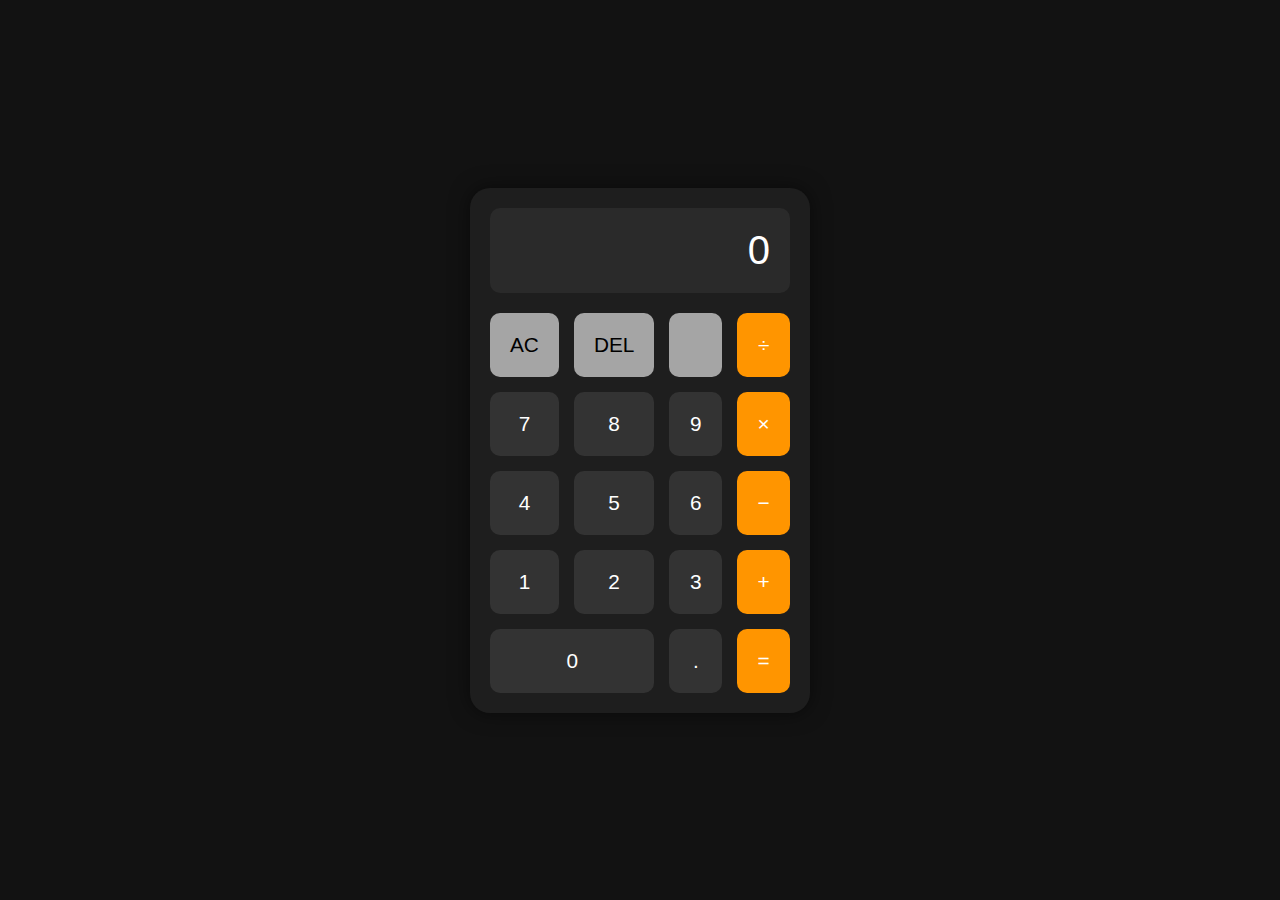
<file: calculator/index.html>
<!DOCTYPE html>
<html lang="en">
<head>
  <meta charset="UTF-8">
  <title>Fixed Modern Calculator</title>
  <link rel="stylesheet" href="style.css">
</head>
<body>
  <div id="calc-wrapper" class="calc-wrapper">
    <div id="calc-display" class="calc-display">0</div>
    <div class="calc-buttons">
      <button class="btn gray">AC</button>
      <button class="btn gray">DEL</button>
      <button class="btn gray"></button>
      <button class="btn orange">÷</button>

      <button class="btn">7</button>
      <button class="btn">8</button>
      <button class="btn">9</button>
      <button class="btn orange">×</button>

      <button class="btn">4</button>
      <button class="btn">5</button>
      <button class="btn">6</button>
      <button class="btn orange">−</button>

      <button class="btn">1</button>
      <button class="btn">2</button>
      <button class="btn">3</button>
      <button class="btn orange">+</button>

      <button class="btn wide">0</button>
      <button class="btn">.</button>
      <button class="btn orange">=</button>
    </div>
  </div>

  <script src="app.js"></script>
</body>
</html>
</file>
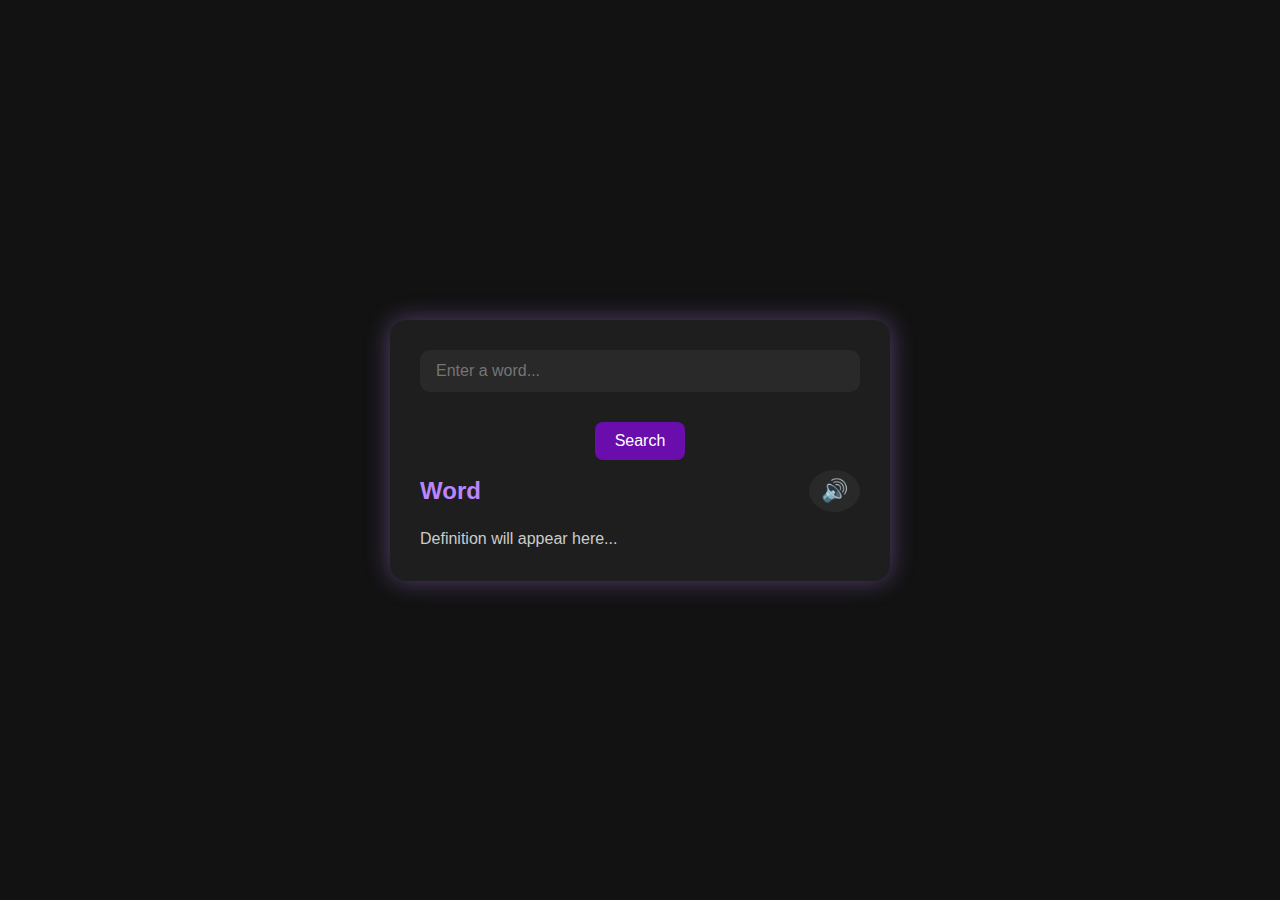
<file: Dictionary/index.html>
<!DOCTYPE html>
<html lang="en">
<head>
  <meta charset="UTF-8">
  <title>Dictionary App</title>
  <link rel="stylesheet" href="style.css">
</head>
<body>
  <div class="dictionary-container">
    <input type="text" placeholder="Enter a word..." class="word-input" id="word-input">

    <!-- ✅ Added Search Button -->
    <button class="search-btn" id="search-btn">Search</button>

    <div class="word-display">
      <h1 class="word-title">Word</h1>
      <button class="voice-btn">🔊</button>
    </div>

    <p class="word-definition">Definition will appear here...</p>
  </div>

  <script src="app.js"></script>
</body>
</html>
</file>
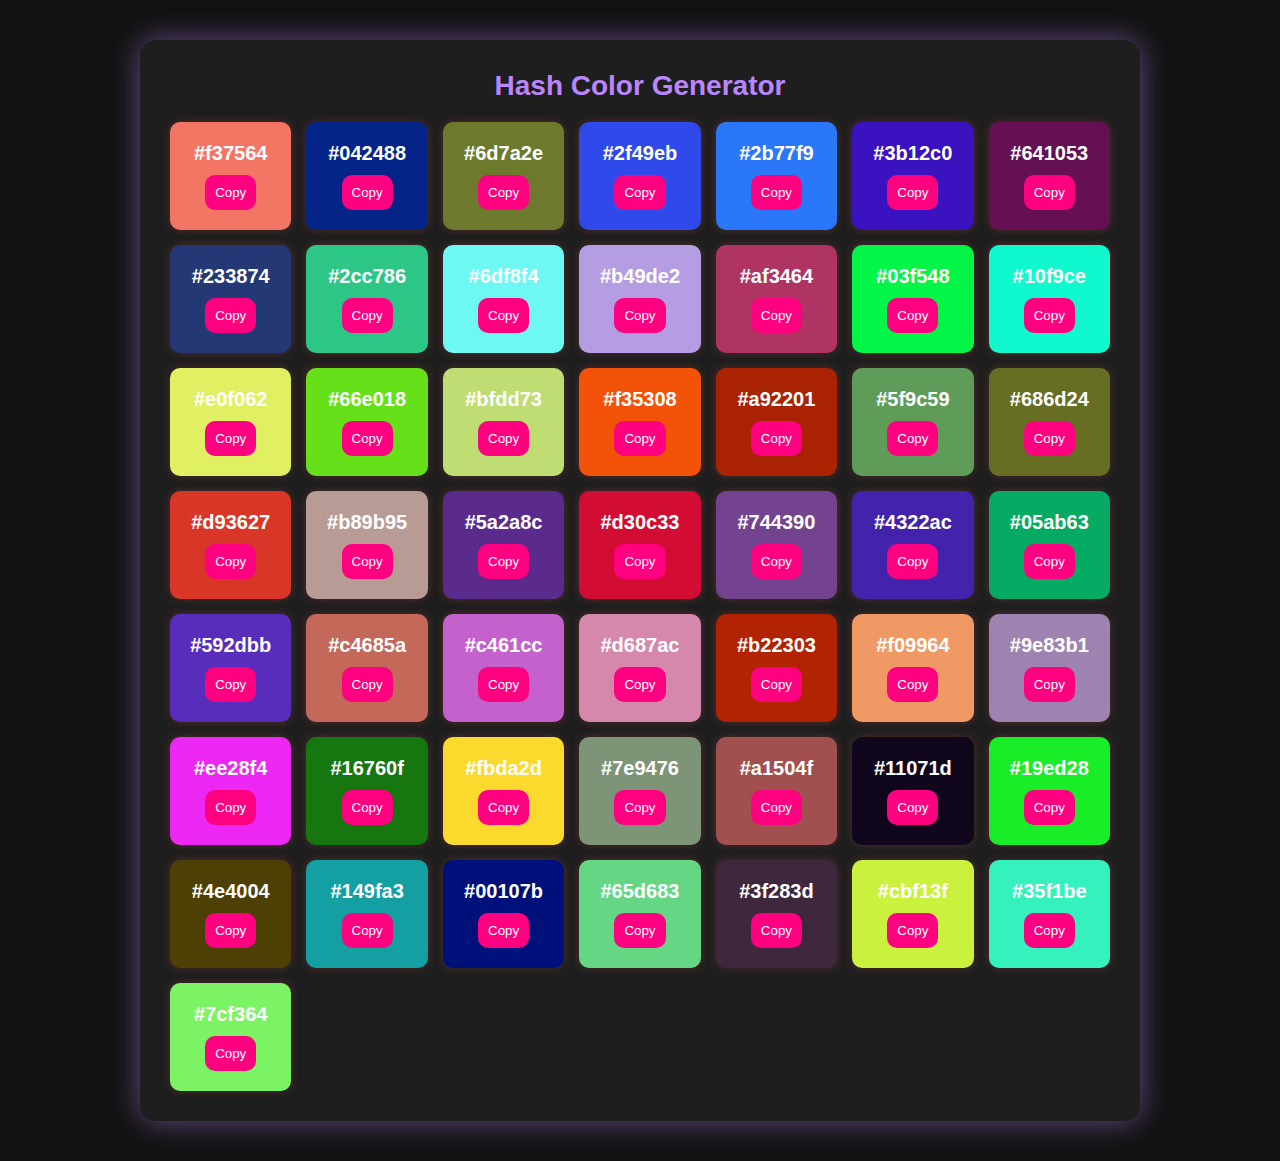
<file: hashcolorgenerator/index.html>
<!DOCTYPE html>
<html lang="en">
<head>
  <meta charset="UTF-8">
  <title>Hash Color Generator</title>
  <link rel="stylesheet" href="style.css">
</head>
<body>
  <div class="generator-container">
    <h1>Hash Color Generator</h1>
    <div class="color-grid" id="colorGrid">
      <!-- <div class="color-box">#FG6HYY <button>Copy</button></div> -->
    </div>
  </div>
  <script src="app.js"></script>
</body>
</html>
</file>
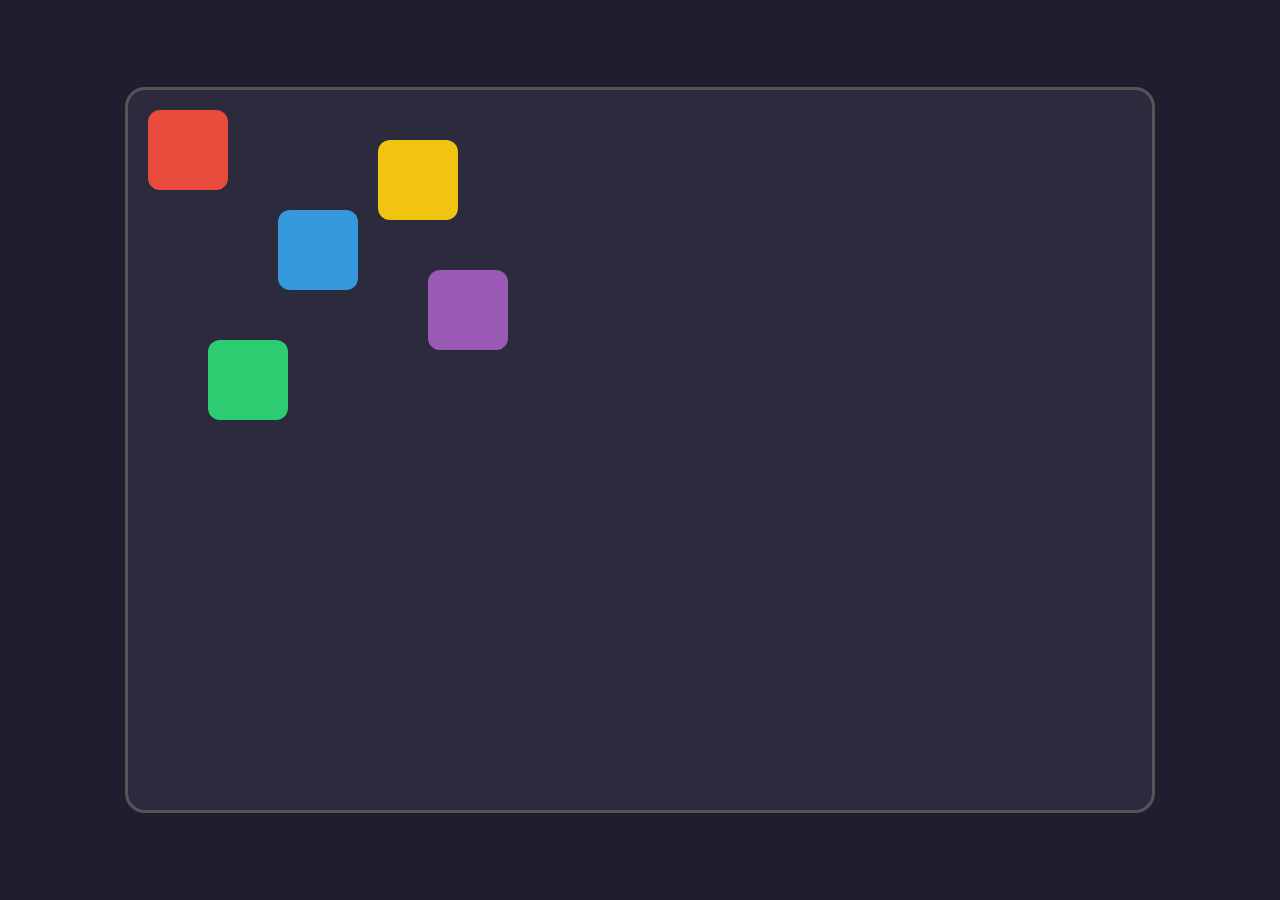
<file: moving div on mouse move/index.html>
<!DOCTYPE html>
<html lang="en">
<head>
  <meta charset="UTF-8">
  <title>Drag Colored Divs</title>
  <link rel="stylesheet" href="style.css">
</head>
<body>
  <div class="main-container" >
    <div class="draggable red"></div>
    <div class="draggable blue"></div>
    <div class="draggable green"></div>
    <div class="draggable yellow"></div>
    <div class="draggable purple"></div>
  </div>

  <script src="app.js"></script>
</body>
</html>
</file>
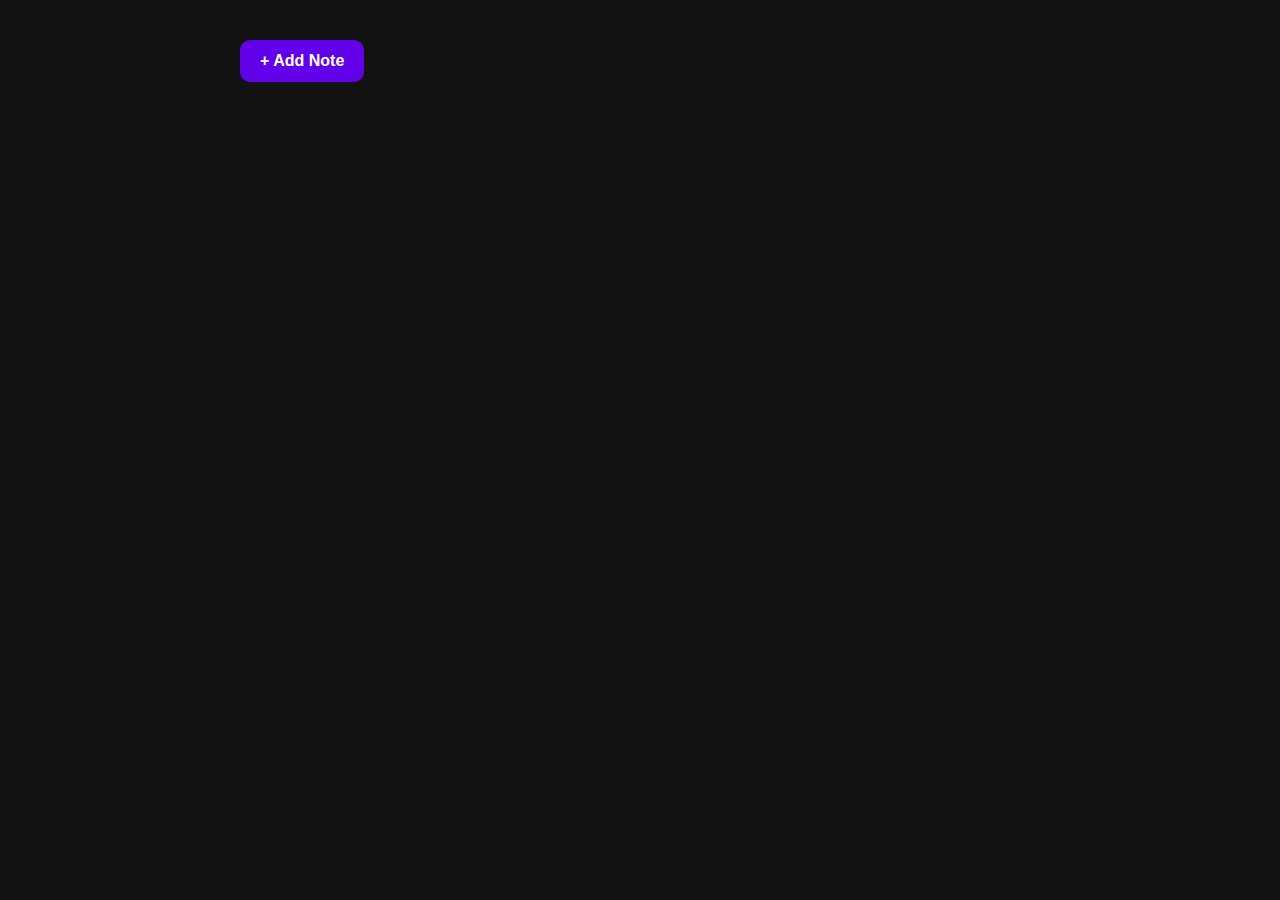
<file: Note taking app/index.html>
<!DOCTYPE html>
<html lang="en">
<head>
  <meta charset="UTF-8">
  <title>Note Taking App</title>
  <link rel="stylesheet" href="style.css">
</head>
<body>
  <div id="app-container" class="app-container">
    <button id="add-note-btn" class="add-note-btn">+ Add Note</button>

    <div id="notes-container" class="notes-container">
      <!-- <div class="note-card">
        <div class="note-actions">
          <button class="copy-btn">Copy</button>
          <button class="delete-btn">Delete</button>
        </div>
        <textarea placeholder="Write your note here..."></textarea>
      </div> -->
    </div>
  </div>

  <script src="app.js"></script>
</body>
</html>
</file>
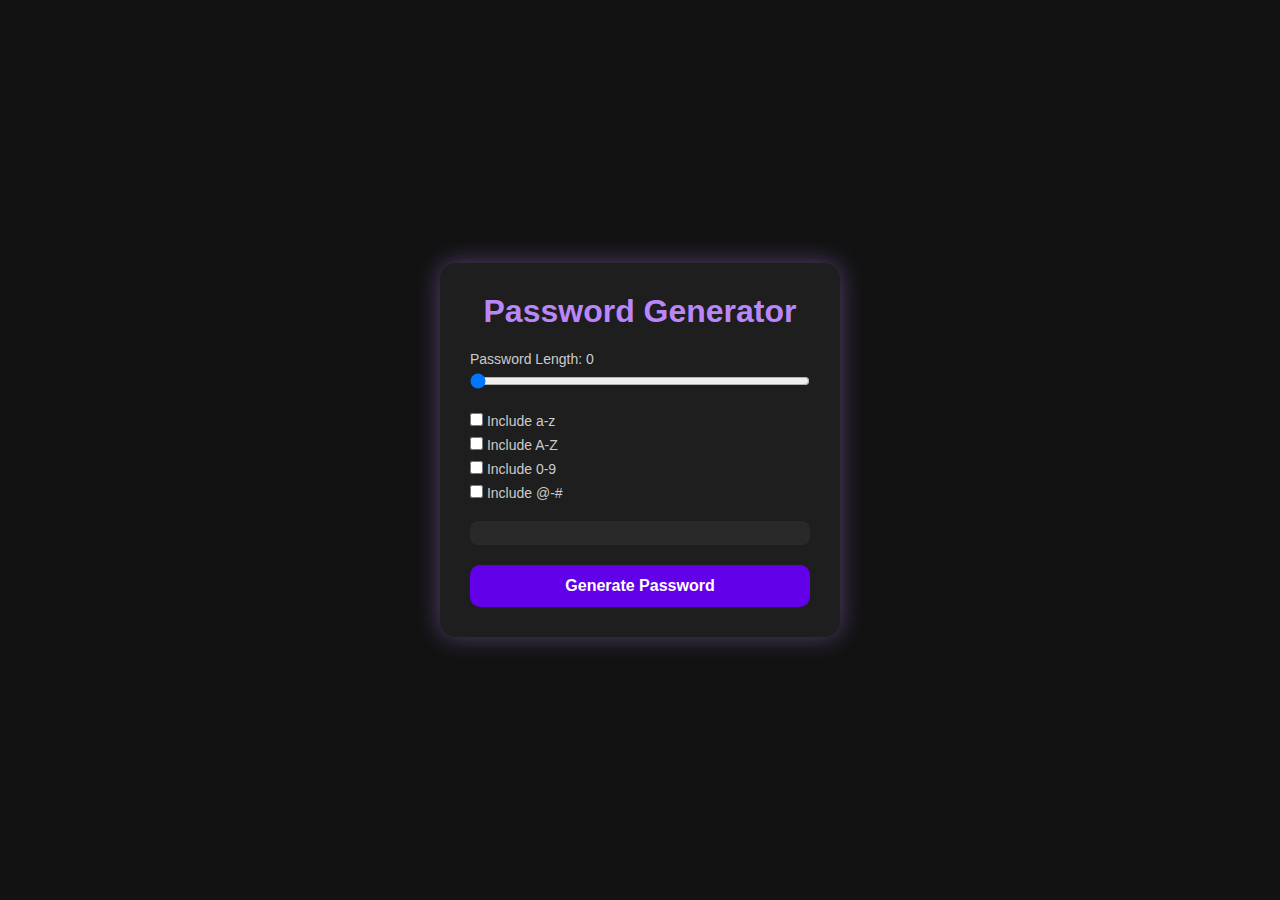
<file: password generator/index.html>
<!DOCTYPE html>
<html lang="en">
<head>
  <meta charset="UTF-8">
  <title>Password Generator</title>
  <link rel="stylesheet" href="style.css">
</head>
<body>
  <div class="generator-container">
    <h1>Password Generator</h1>

    <div class="form-group">
      <label for="lengthRange">Password Length: <span id="lengthValue">0</span></label>
      <input type="range" id="lengthRange" min="0" max="32" value="0">
    </div>

    <div class="checkbox-group">
      <label><input id="a" type="checkbox" > Include a-z</label>
      <label><input id="A" type="checkbox" > Include A-Z</label>
      <label><input id="0" type="checkbox" > Include 0-9</label>
      <label><input id="@" type="checkbox" > Include @-#</label>
    </div>

    <div class="output"></div>

    <button class="generate-btn">Generate Password</button>
  </div>

  <script src="app.js"></script>
</body>
</html>
</file>
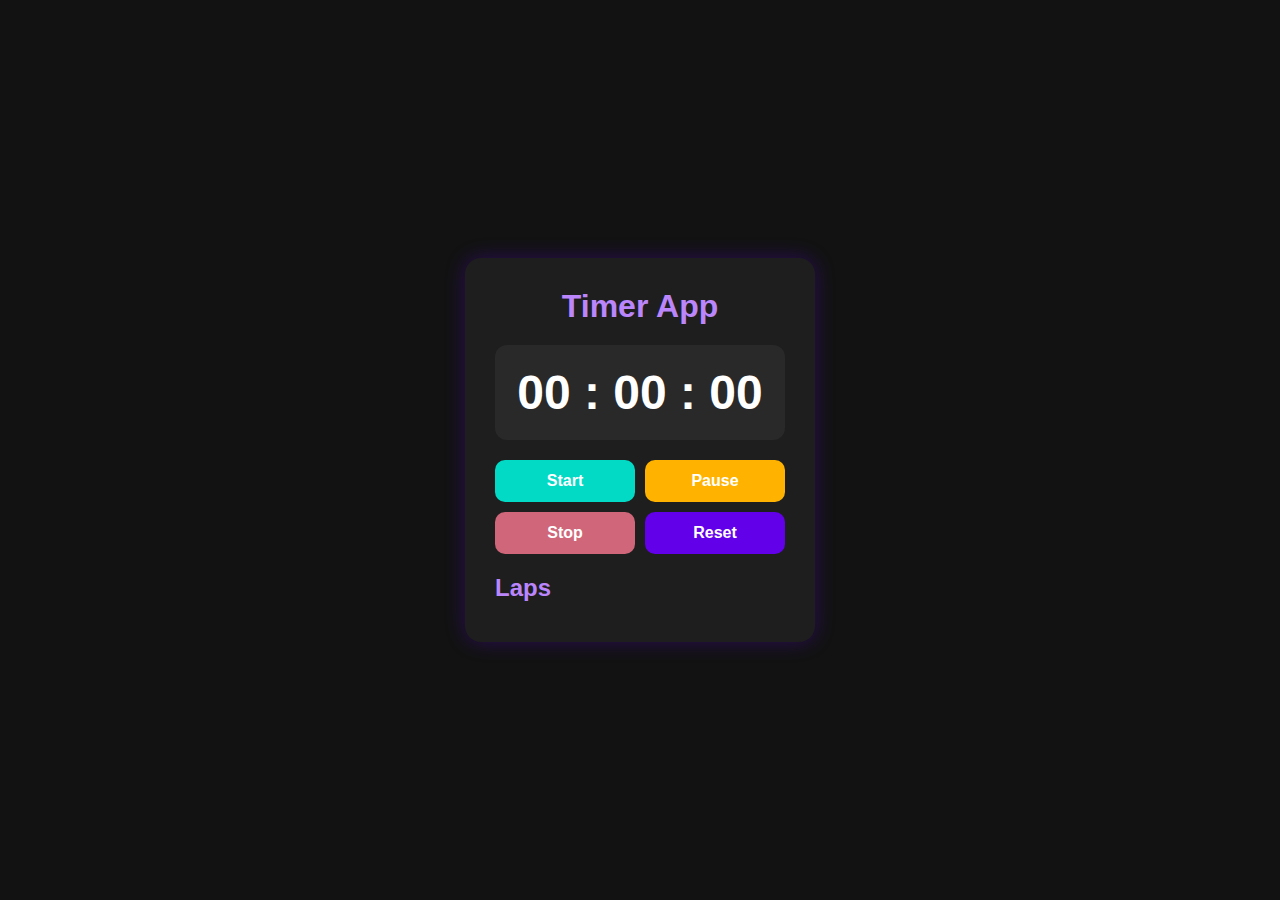
<file: stop watch application/index.html>
<!DOCTYPE html>
<html lang="en">
<head>
  <meta charset="UTF-8">
  <title>Timer App</title>
  <link rel="stylesheet" href="style.css">
</head>
<body>
  <div class="container">
    <h1>Timer App</h1>
    
    <div class="timer-display" id="timerDisplay">
        <span id="minutes">00</span> :  
        <span id="seconds">00</span> : 
        <span id="millioseconds">00</span>   
    </div> 
    <div id="controls" class="controls">
      <button id="Start"  class="btn start">Start</button>
      <button id="Pause" class="btn pause">Pause</button>
      <button id="Stop" class="btn stop">Stop</button>
      <button id="Reset" class="btn reset">Reset</button>
    </div>
    
    <div class="lap-section">
      <h2>Laps</h2>
      <ul id="lapList">
      </ul>
    </div>
  </div>

  <script src="app.js"></script>
</body>
</html>
</file>
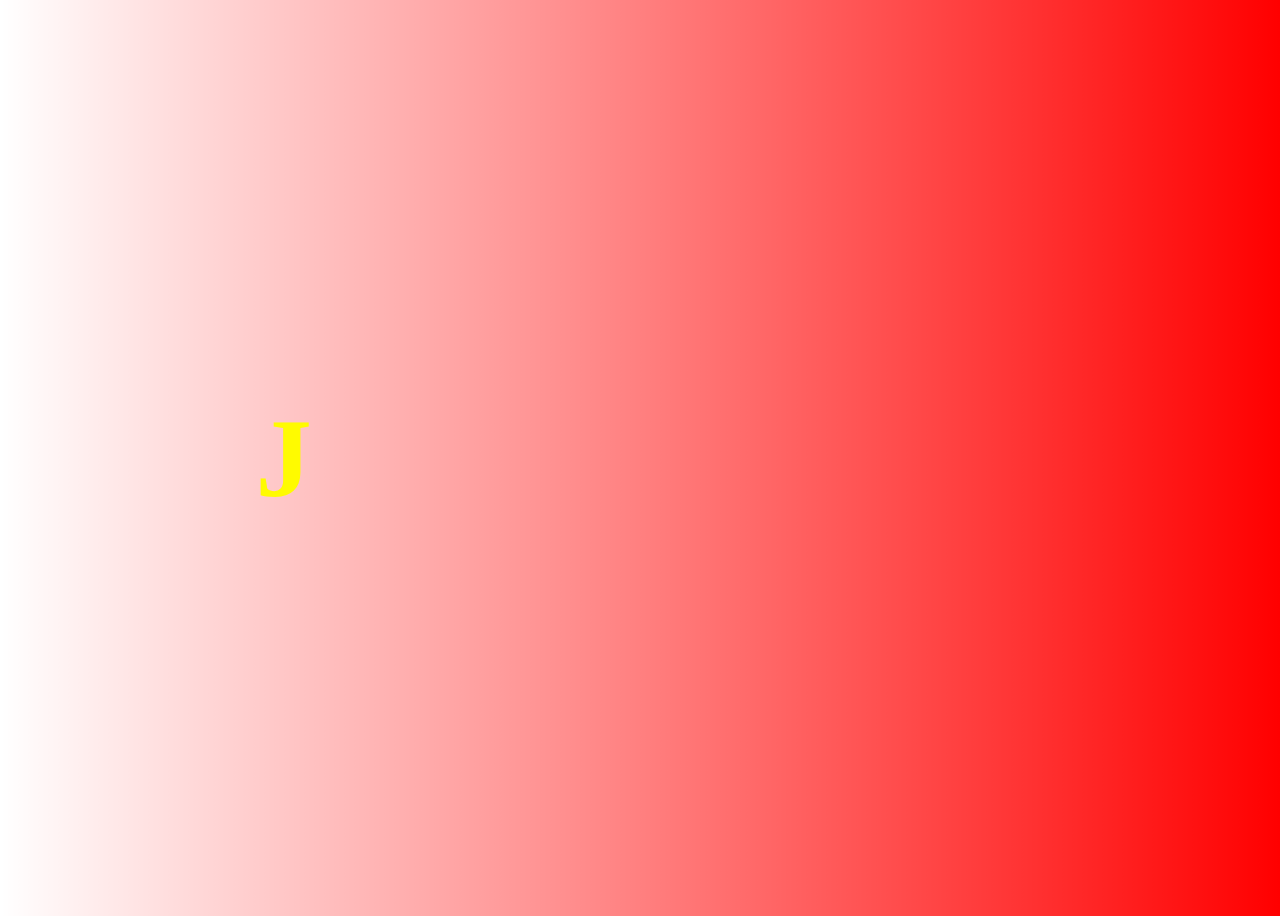
<file: text Animation/index.html>
<!DOCTYPE html>
<html lang="en">
<head>
    <meta charset="UTF-8">
    <meta name="viewport" content="width=device-width, initial-scale=1.0">
    <title>Animation</title>
    <link rel="stylesheet" href="style.css">
</head>
<body>
    <h1 id="text">JavaScript</h1>


    <script src="app.js"></script>
</body>
</html>
</file>
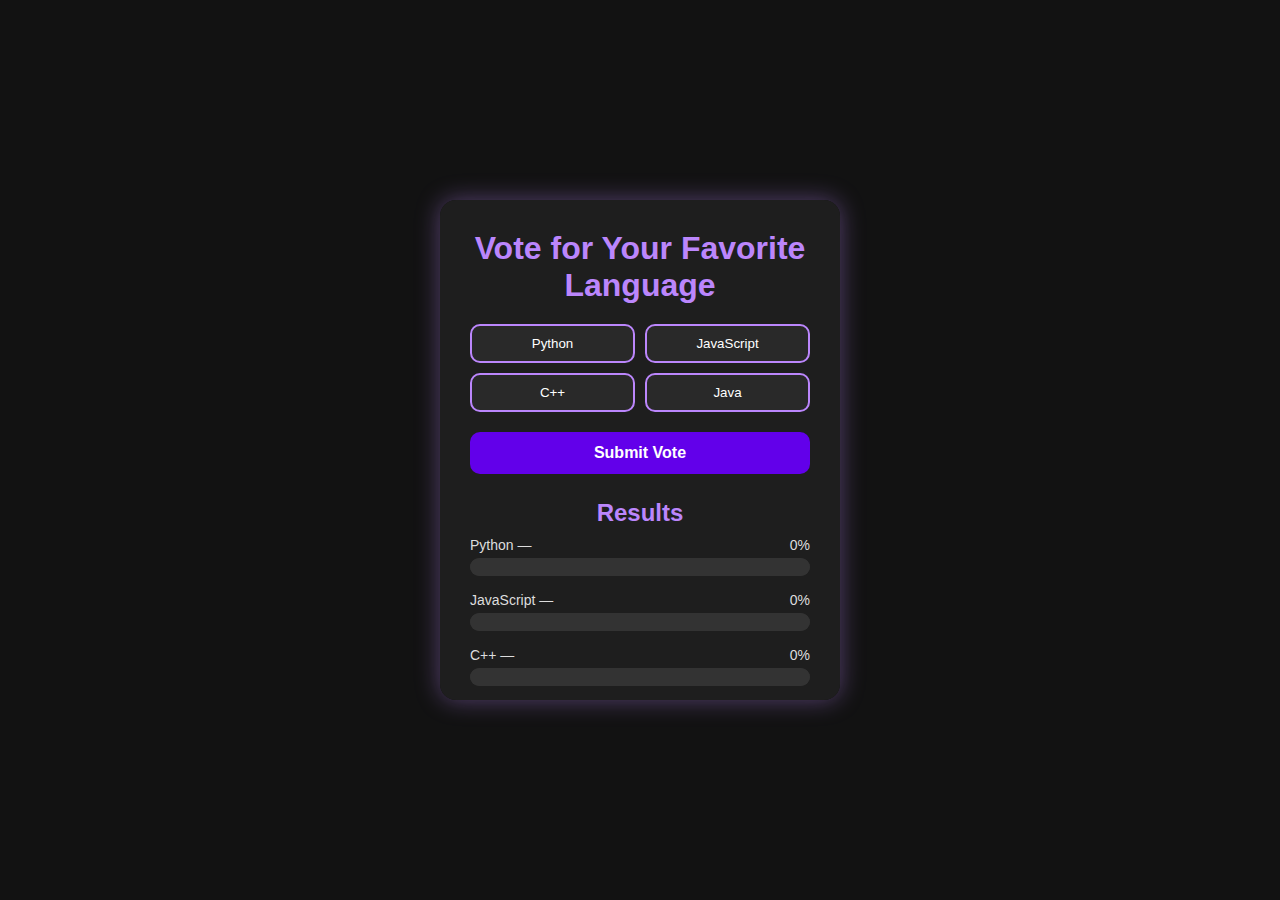
<file: voting system/index.html>
<!DOCTYPE html>
<html lang="en">
<head>
  <meta charset="UTF-8">
  <title>Polling System</title>
  <link rel="stylesheet" href="style.css">
</head>
<body>
  <div class="poll-container">
    <h1>Vote for Your Favorite Language</h1>

    <div id="options" class="options">
      <button class="option-btn">Python</button>
      <button class="option-btn">JavaScript</button>
      <button class="option-btn">C++</button>
      <button class="option-btn">Java</button>
    </div>

    <button id="submit-btn" class="submit-btn">Submit Vote</button>

    <div class="results">
      <h2>Results</h2>

      <div class="result-bar">
        <label for="python">Python — <span id="pythonResult">0%</span></label>
        <progress id="python" value="0" max="100"></progress>
      </div>

      <div class="result-bar">
        <label for="js">JavaScript — <span id="JavaScriptResult" >0%</span></label>
        <progress id="js" value="0" max="100"></progress>
      </div>

      <div class="result-bar">
        <label for="cpp">C++ — <span id="cppResult">0%</span></label>
        <progress id="cpp" value="0" max="100"></progress>
      </div>

      <div class="result-bar">
        <label for="java">Java — <span id="javaResult">0%</span></label>
        <progress id="java" value="0" max="100"></progress>
      </div>

    </div>
  </div>

  <script src="app.js"></script>
</body>
</html>
</file>
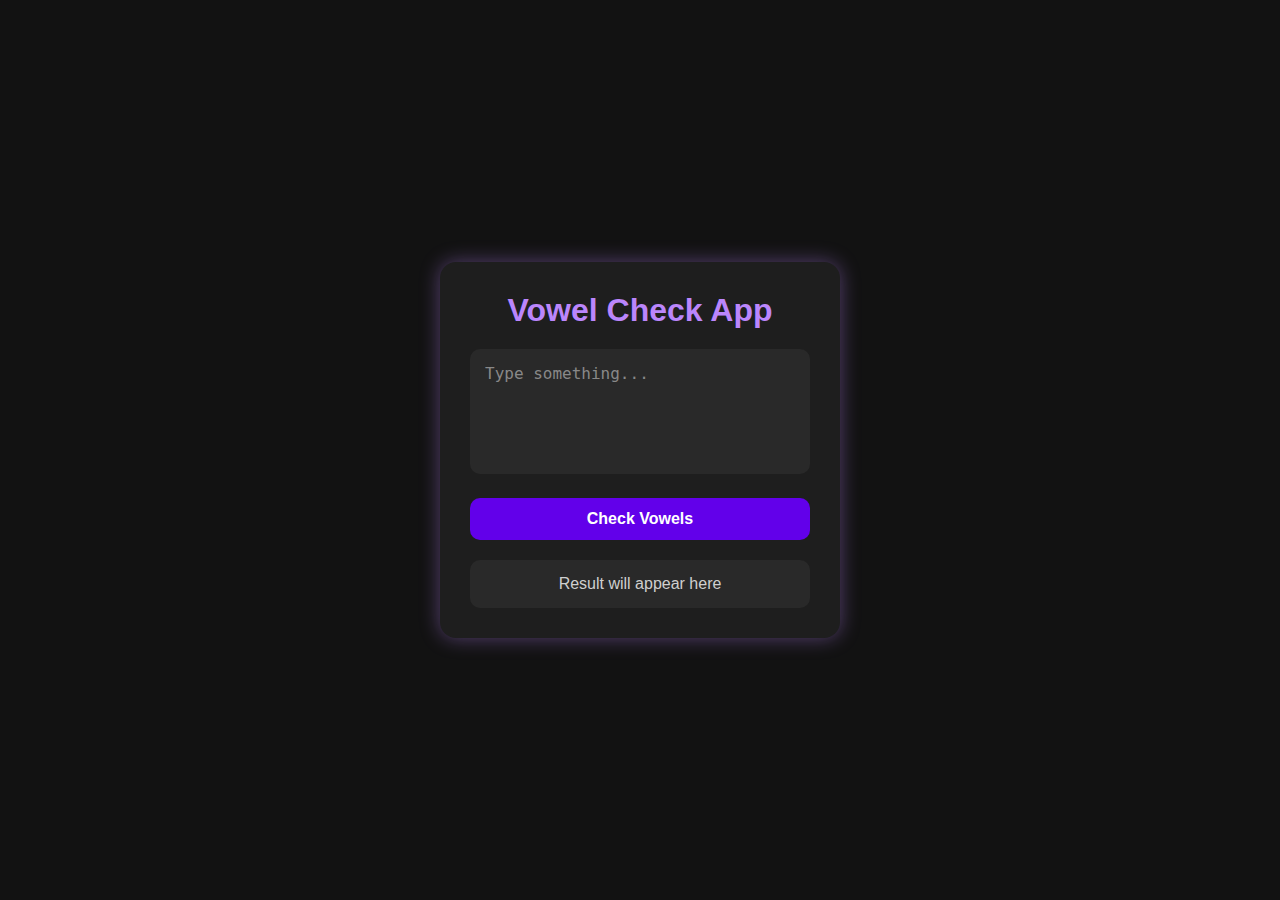
<file: Vowelchecker/index.html>
<!DOCTYPE html>
<html lang="en">
<head>
  <meta charset="UTF-8">
  <title>Vowel Checker</title>
  <link rel="stylesheet" href="style.css">
</head>
<body>
  <div class="glow-container">
    <h1>Vowel Check App</h1>
    
    <textarea id="textInput" placeholder="Type something..." rows="5"></textarea>
    
    <button id="submitButton" class="check-btn">Check Vowels</button>
    
    <div class="result" id="result">Result will appear here</div>
  </div>

  <script src="app.js"></script>
</body>
</html>
</file>
<file: calculator/style.css>
* {
  margin: 0;
  padding: 0;
  box-sizing: border-box;
}

body {
  background: #121212;
  display: flex;
  justify-content: center;
  align-items: center;
  height: 100vh;
  font-family: 'Segoe UI', sans-serif;
}

.calc-wrapper {
  background: #1e1e1e;
  padding: 20px;
  border-radius: 20px;
  box-shadow: 0 0 20px rgba(0, 0, 0, 0.5);
  width: 340px;
}

.calc-display {
  background: #2a2a2a;
  color: white;
  font-size: 2.5rem;
  padding: 20px;
  border-radius: 10px;
  text-align: right;
  margin-bottom: 20px;
  min-height: 60px;
  word-wrap: break-word;
}

.calc-buttons {
  display: grid;
  grid-template-columns: repeat(4, 1fr);
  gap: 15px;
}

.btn {
  padding: 20px;
  font-size: 1.3rem;
  border: none;
  border-radius: 10px;
  background: #333;
  color: white;
  cursor: pointer;
  transition: background 0.2s ease;
}

.btn:hover {
  background: #444;
}

.btn.orange {
  background: #ff9500;
  color: white;
}

.btn.orange:hover {
  background: #e08600;
}

.btn.gray {
  background: #a5a5a5;
  color: black;
}

.btn.gray:hover {
  background: #919191;
}

.btn.wide {
  grid-column: span 2;
}
</file>
<file: moving div on mouse move/style.css>
body {
  margin: 0;
  height: 100vh;
  display: flex;
  justify-content: center;
  align-items: center;
  background: #1e1e2f;
}

.main-container {
  position: relative;
  width: 80vw;
  height: 80vh;
  background-color: #2b2b3d;
  border: 3px solid #555;
  border-radius: 20px;
  overflow: hidden;
}

.draggable {
  position: absolute;
  width: 80px;
  height: 80px;
  border-radius: 12px;
  cursor: grab;
}

/* Colors */
.red {
  background-color: #e74c3c;
  top: 20px;
  left: 20px;
  
}
.blue {
  background-color: #3498db;
  top: 120px;
  left: 150px;
  
}
.green {
  background-color: #2ecc71;
  top: 250px;
  left: 80px;
  
}
.yellow {
  background-color: #f1c40f;
  top: 50px;
  left: 250px;
  
}
.purple {
  background-color: #9b59b6;
  top: 180px;
  left: 300px;
  
}
</file>
<file: text Animation/style.css>
body{
     background-image: linear-gradient(to right, rgba(255,0,0,0), rgba(255,0,0,1));
     display: flex;
     justify-content: center;
     align-items: center;
     height: 100vh;
}
h1{
    color: whitesmoke;
    font-size: 7rem;
    color: rgb(255, 251, 0);
}

span{
    display: inline-block;
    opacity: 0;
    transition: all 0.5s ease;
    transform: translateX(50px) translateY(50px);

}

span.fade{
    opacity: 1;
    transform: translateX(0) translateY(0);

}
</file>
<file: Dictionary/style.css>
/* Reset */
* {
  margin: 0;
  padding: 0;
  box-sizing: border-box;
}

body {
  background-color: #121212;
  font-family: 'Segoe UI', sans-serif;
  display: flex;
  justify-content: center;
  align-items: center;
  height: 100vh;
  color: white;
}

.dictionary-container {
  background-color: #1e1e1e;
  padding: 30px;
  border-radius: 16px;
  width: 90%;
  max-width: 500px;
  box-shadow: 0 0 25px rgba(187, 134, 252, 0.4);
  animation: glow 3s infinite alternate;
}

@keyframes glow {
  from {
    box-shadow: 0 0 15px rgba(187, 134, 252, 0.3);
  }
  to {
    box-shadow: 0 0 35px rgba(187, 134, 252, 0.7);
  }
}

.word-input {
  width: 100%;
  padding: 12px 16px;
  border: none;
  border-radius: 10px;
  font-size: 16px;
  margin-bottom: 20px;
  background-color: #292929;
  color: white;
  outline: none;
}

.word-display {
  display: flex;
  align-items: center;
  justify-content: space-between;
  margin-bottom: 15px;
}

.word-title {
  font-size: 24px;
  color: #bb86fc;
}

.voice-btn {
  background-color: #292929;
  border: none;
  color: white;
  font-size: 22px;
  padding: 8px 12px;
  border-radius: 50%;
  cursor: pointer;
  transition: background 0.3s;
}

.voice-btn:hover {
  background-color: #3700b3;
}

.word-definition {
  font-size: 16px;
  line-height: 1.5;
  color: #ccc;
}

.search-btn {
  display: block;
  margin: 10px auto;
  padding: 10px 20px;
  background-color: #6a0dad; /* purple shade */
  color: white;
  border: none;
  border-radius: 8px;
  font-size: 16px;
  cursor: pointer;
  transition: background-color 0.3s ease;
}

.search-btn:hover {
  background-color: #580a9e;
}
</file>
<file: hashcolorgenerator/style.css>
/* Reset */
* {
  margin: 0;
  padding: 0;
  box-sizing: border-box;
}

body {
  background-color: #121212;
  font-family: 'Segoe UI', sans-serif;
  display: flex;
  justify-content: center;
  align-items: center;
  padding: 40px;
  min-height: 100vh;
}

.generator-container {
  background-color: #1e1e1e;
  padding: 30px;
  border-radius: 16px;
  box-shadow: 0 0 30px rgba(187, 134, 252, 0.5);
  animation: glow 4s ease-in-out infinite alternate;
  width: 90%;
  max-width: 1000px;
  text-align: center;
}

@keyframes glow {
  from {
    box-shadow: 0 0 15px rgba(187, 134, 252, 0.3);
  }
  to {
    box-shadow: 0 0 40px rgba(187, 134, 252, 0.7);
  }
}

.generator-container h1 {
  color: #bb86fc;
  margin-bottom: 20px;
  font-size: 28px;
}

.color-grid {
  display: grid;
  grid-template-columns: repeat(auto-fill, minmax(120px, 1fr));
  gap: 15px;
}

.color-box {
  padding: 20px;
  color: white;
  border-radius: 10px;
  font-weight: bold;
  font-size: 20px;
  text-align: center;
  background-color: #5d2500;
  box-shadow: 0 0 10px rgba(194, 82, 82, 0.3);
  transition: transform 0.3s, box-shadow 0.3s;
}

.color-box:hover {
  transform: scale(1.05);
  box-shadow: 0 0 15px rgba(255, 255, 255, 0.2);
}


button{
    padding: 10px;
    color: white;
    background-color: rgb(255, 0, 128);
    border: 0px;
    border-radius: 10px;
    margin-top: 10px;
}
</file>
<file: Note taking app/style.css>
/* Reset */
* {
  margin: 0;
  padding: 0;
  box-sizing: border-box;
}

body {
  background-color: #121212;
  font-family: 'Segoe UI', sans-serif;
  padding: 40px;
  color: white;
  display: flex;
  justify-content: center;
}

.app-container {
  width: 90%;
  max-width: 800px;
}

.add-note-btn {
  background-color: #6200ea;
  color: white;
  padding: 12px 20px;
  border: none;
  border-radius: 10px;
  font-size: 16px;
  cursor: pointer;
  font-weight: bold;
  transition: background 0.3s;
  margin-bottom: 30px;
}

.add-note-btn:hover {
  background-color: #7f39fb;
}

.notes-container {
  display: flex;
  flex-wrap: wrap;
  gap: 20px;
}

.note-card {
  background-color: #1e1e1e;
  border-radius: 12px;
  padding: 15px;
  width: 300px;
  box-shadow: 0 0 15px rgba(187, 134, 252, 0.2);
  display: flex;
  flex-direction: column;
  gap: 10px;
}

.note-actions {
  display: flex;
  justify-content: space-between;
}

.copy-btn,
.delete-btn {
  background-color: #292929;
  color: white;
  border: none;
  padding: 8px 12px;
  border-radius: 8px;
  cursor: pointer;
  transition: background 0.3s;
  font-size: 14px;
}

.copy-btn:hover {
  background-color: #388e3c; /* greenish for copy */
}

.delete-btn:hover {
  background-color: #d32f2f; /* red for delete */
}

.note-card textarea {
  width: 100%;
  height: 150px;
  border: none;
  background-color: #2a2a2a;
  color: white;
  border-radius: 8px;
  padding: 10px;
  font-size: 14px;
  resize: none;
  outline: none;
}

textarea::-webkit-scrollbar {
  display: none; /* Chrome, Safari */
}
</file>
<file: password generator/style.css>
/* Reset */
* {
  margin: 0;
  padding: 0;
  box-sizing: border-box;
}

body {
  background-color: #121212;
  font-family: 'Segoe UI', sans-serif;
  display: flex;
  justify-content: center;
  align-items: center;
  height: 100vh;
}

.generator-container {
  background: #1e1e1e;
  padding: 30px;
  border-radius: 16px;
  width: 400px;
  color: white;
  text-align: center;
  box-shadow: 0 0 25px rgba(187, 134, 252, 0.4);
  animation: glow 3s infinite alternate;
}

@keyframes glow {
  from {
    box-shadow: 0 0 15px rgba(187, 134, 252, 0.3);
  }
  to {
    box-shadow: 0 0 35px rgba(187, 134, 252, 0.7);
  }
}

h1 {
  color: #bb86fc;
  margin-bottom: 20px;
}

.form-group {
  margin-bottom: 20px;
  text-align: left;
}

label {
  font-size: 14px;
  color: #ccc;
}

#lengthRange {
  width: 100%;
  margin-top: 5px;
}

.checkbox-group {
  display: flex;
  flex-direction: column;
  align-items: flex-start;
  gap: 8px;
  margin-bottom: 20px;
}

.output {
  width: 100%;
  padding: 12px;
  margin-bottom: 20px;
  background-color: #292929;
  border: none;
  border-radius: 8px;
  color: #fff;
  font-size: 16px;
  text-align: center;
}

.generate-btn {
  width: 100%;
  padding: 12px;
  background-color: #6200ea;
  color: white;
  border: none;
  font-weight: bold;
  font-size: 16px;
  border-radius: 10px;
  cursor: pointer;
  transition: 0.3s;
}

.generate-btn:hover {
  background-color: #7f39fb;
}
</file>
<file: stop watch application/style.css>
/* Reset */
* {
  margin: 0;
  padding: 0;
  box-sizing: border-box;
}

body {
  font-family: 'Segoe UI', sans-serif;
  background-color: #121212;
  color: #ffffff;
  display: flex;
  justify-content: center;
  align-items: center;
  height: 100vh;
}

.container {
  background: #1e1e1e;
  padding: 30px;
  border-radius: 16px;
  box-shadow: 0 0 20px rgba(98, 0, 238, 0.3);
  text-align: center;
  width: 350px;
}

h1 {
  color: #bb86fc;
  margin-bottom: 20px;
}

.timer-display {
  font-size: 48px;
  font-weight: bold;
  padding: 20px;
  background-color: #292929;
  border-radius: 12px;
  margin-bottom: 20px;
}

.controls {
  display: flex;
  justify-content: space-between;
  flex-wrap: wrap;
  gap: 10px;
  margin-bottom: 20px;
}

.btn {
  flex: 1 1 45%;
  padding: 12px;
  font-size: 16px;
  font-weight: 600;
  color: white;
  border: none;
  border-radius: 10px;
  cursor: pointer;
  transition: background 0.3s;
}

.start { background-color: #03dac5; }
.pause { background-color: #ffb300; }
.stop { background-color: #cf6679; }
.reset { background-color: #6200ea; }

.btn:hover {
  opacity: 0.9;
}

.lap-section {
  text-align: left;
  margin-top: 20px;
}

.lap-section h2 {
  margin-bottom: 10px;
  color: #bb86fc;
}

#lapList {
  list-style: none;
  max-height: 120px;
  overflow-y: auto;
  padding-left: 10px;
}

#lapList li {
  background-color: #292929;
  padding: 8px;
  margin-bottom: 5px;
  border-radius: 6px;
  font-size: 25px;
  color: #e0e0e0;
  font-weight:bolder;
}
</file>
<file: voting system/style.css>
/* Reset */
* {
  margin: 0;
  padding: 0;
  box-sizing: border-box;
}

body {
  background-color: #121212;
  font-family: 'Segoe UI', sans-serif;
  display: flex;
  justify-content: center;
  align-items: center;
  height: 100vh;
}

.poll-container {
  background: #1e1e1e;
  padding: 30px;
  border-radius: 16px;
  width: 400px;
  color: white;
  text-align: center;
  box-shadow: 0 0 25px rgba(187, 134, 252, 0.4);
  animation: glow 3s infinite alternate;
  height: 500px;
  overflow: scroll;
}

.poll-container::-webkit-scrollbar {
  display: none; /* Chrome, Safari */
}

@keyframes glow {
  from {
    box-shadow: 0 0 15px rgba(187, 134, 252, 0.3);
  }
  to {
    box-shadow: 0 0 35px rgba(187, 134, 252, 0.7);
  }
}

h1 {
  margin-bottom: 20px;
  color: #bb86fc;
}

.options {
  display: flex;
  flex-wrap: wrap;
  gap: 10px;
  margin-bottom: 20px;
  justify-content: center;
}

.option-btn {
  flex: 1 1 45%;
  padding: 10px;
  background-color: #292929;
  color: white;
  border: 2px solid #bb86fc;
  border-radius: 10px;
  cursor: pointer;
  transition: 0.3s;
}

.option-btn:hover {
  background-color: #3700b3;
}

.submit-btn {
  padding: 12px;
  background-color: #6200ea;
  color: white;
  border: none;
  font-weight: bold;
  font-size: 16px;
  border-radius: 10px;
  cursor: pointer;
  transition: 0.3s;
  width: 100%;
  margin-bottom: 25px;
}

.submit-btn:hover {
  background-color: #7f39fb;
}

.results h2 {
  color: #bb86fc;
  margin-bottom: 10px;
}

.result-bar {
  margin-bottom: 15px;
  text-align: left;
}

.result-bar label {
  display: flex;
  justify-content: space-between;
  margin-bottom: 5px;
  font-size: 14px;
  color: #ddd;
}

progress {
  width: 100%;
  height: 18px;
  border-radius: 10px;
  appearance: none;
  -webkit-appearance: none;
  overflow: hidden;
  background-color: #333;
}

progress::-webkit-progress-bar {
  background-color: #333;
  border-radius: 10px;
}

progress::-webkit-progress-value {
  background-color: #bb86fc;
  border-radius: 10px;
  transition: width 0.5s;
}

progress::-moz-progress-bar {
  background-color: #bb86fc;
  border-radius: 10px;
}
</file>
<file: Vowelchecker/style.css>
/* Reset */
* {
  margin: 0;
  padding: 0;
  box-sizing: border-box;
}

body {
  height: 100vh;
  background-color: #121212;
  display: flex;
  justify-content: center;
  align-items: center;
  font-family: 'Segoe UI', sans-serif;
}

.glow-container {
  width: 400px;
  background-color: #1e1e1e;
  padding: 30px;
  border-radius: 16px;
  text-align: center;
  color: white;
  animation: glow 2s infinite alternate;
  box-shadow: 0 0 20px rgba(187, 134, 252, 0.4);
  transition: box-shadow 0.5s;
}

@keyframes glow {
  from {
    box-shadow: 0 0 10px rgba(187, 134, 252, 0.3), 0 0 20px rgba(98, 0, 238, 0.3);
  }
  to {
    box-shadow: 0 0 30px rgba(187, 134, 252, 0.7), 0 0 60px rgba(98, 0, 238, 0.7);
  }
}

h1 {
  color: #bb86fc;
  margin-bottom: 20px;
}

textarea {
  width: 100%;
  padding: 15px;
  font-size: 16px;
  border-radius: 10px;
  border: none;
  background-color: #292929;
  color: white;
  resize: none;
  margin-bottom: 20px;
}

textarea::placeholder {
  color: #888;
}

.check-btn {
  width: 100%;
  padding: 12px;
  background-color: #6200ea;
  color: white;
  font-weight: bold;
  border: none;
  border-radius: 10px;
  font-size: 16px;
  cursor: pointer;
  transition: background 0.3s;
}

.check-btn:hover {
  background-color: #7f39fb;
}

.result {
  margin-top: 20px;
  background-color: #292929;
  padding: 15px;
  border-radius: 10px;
  font-size: 16px;
  color: #cfcfcf;
}
</file>
